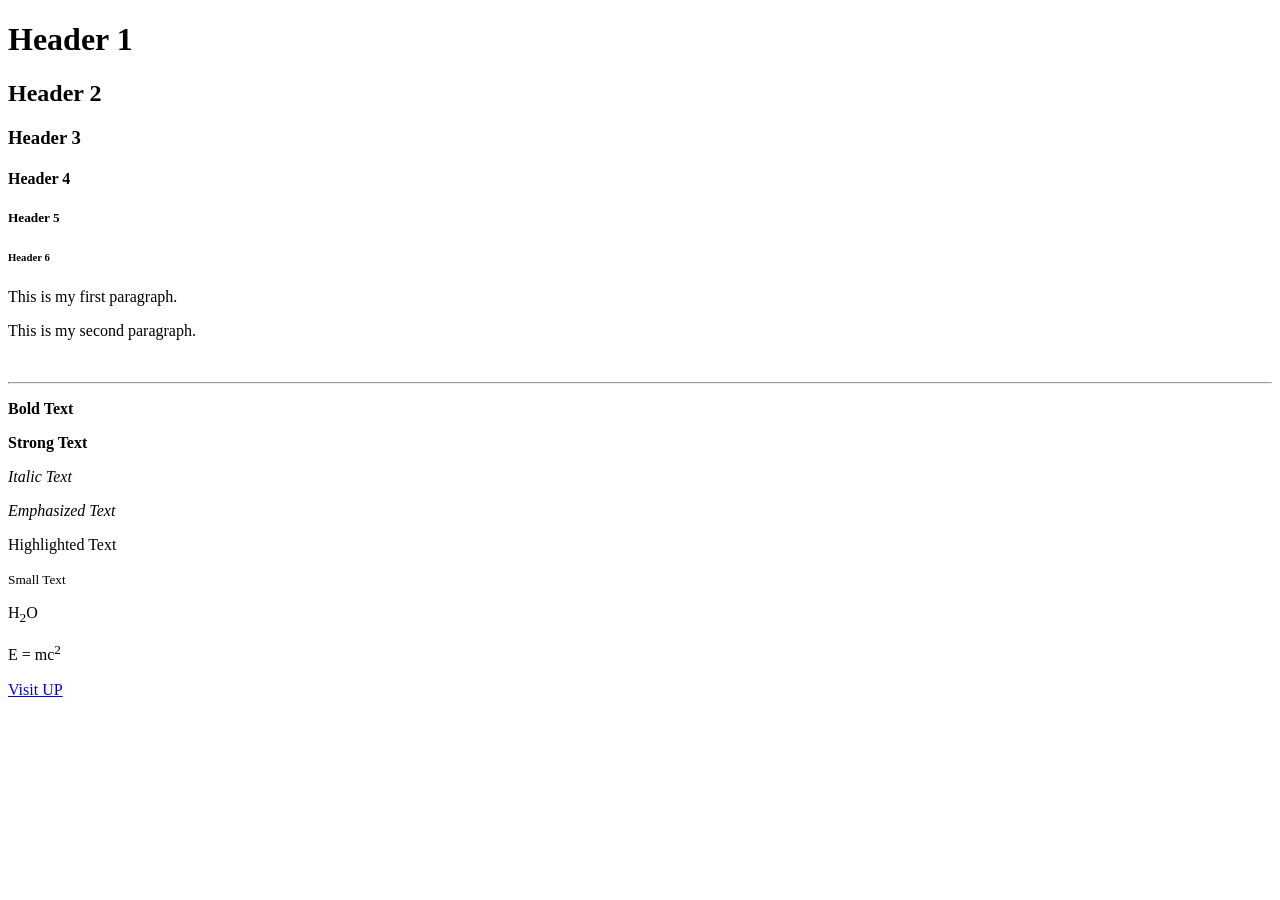
<file: index.html>
<!DOCTYPE html>
<html lang en>
    
<head>
    <title>HTML Exploration</title>

</head>

<body>
    <h1>Header 1</h1>
    <h2>Header 2</h2>
    <h3>Header 3</h3>
    <h4>Header 4</h4>
    <h5>Header 5</h5>
    <h6>Header 6</h6>

    <p>This is my first paragraph.</p>
    <p>This is my second paragraph.</p>
    
    <br>
    <hr>

    <p><b>Bold Text</b></p>
    <p><strong>Strong Text</strong></p>

    <p><i>Italic Text</i></p>
    <p><em>Emphasized Text</em></p>

    <p><highlight>Highlighted Text</highlight></p>
    <p><small>Small Text</small></p>
    
    <p>H<sub>2</sub>O</p>
    <p>E = mc<sup>2</sup></p>

    <a href="https://www.upmin.edu.ph/">Visit UP</a>

   




</body>


</html>
</file>
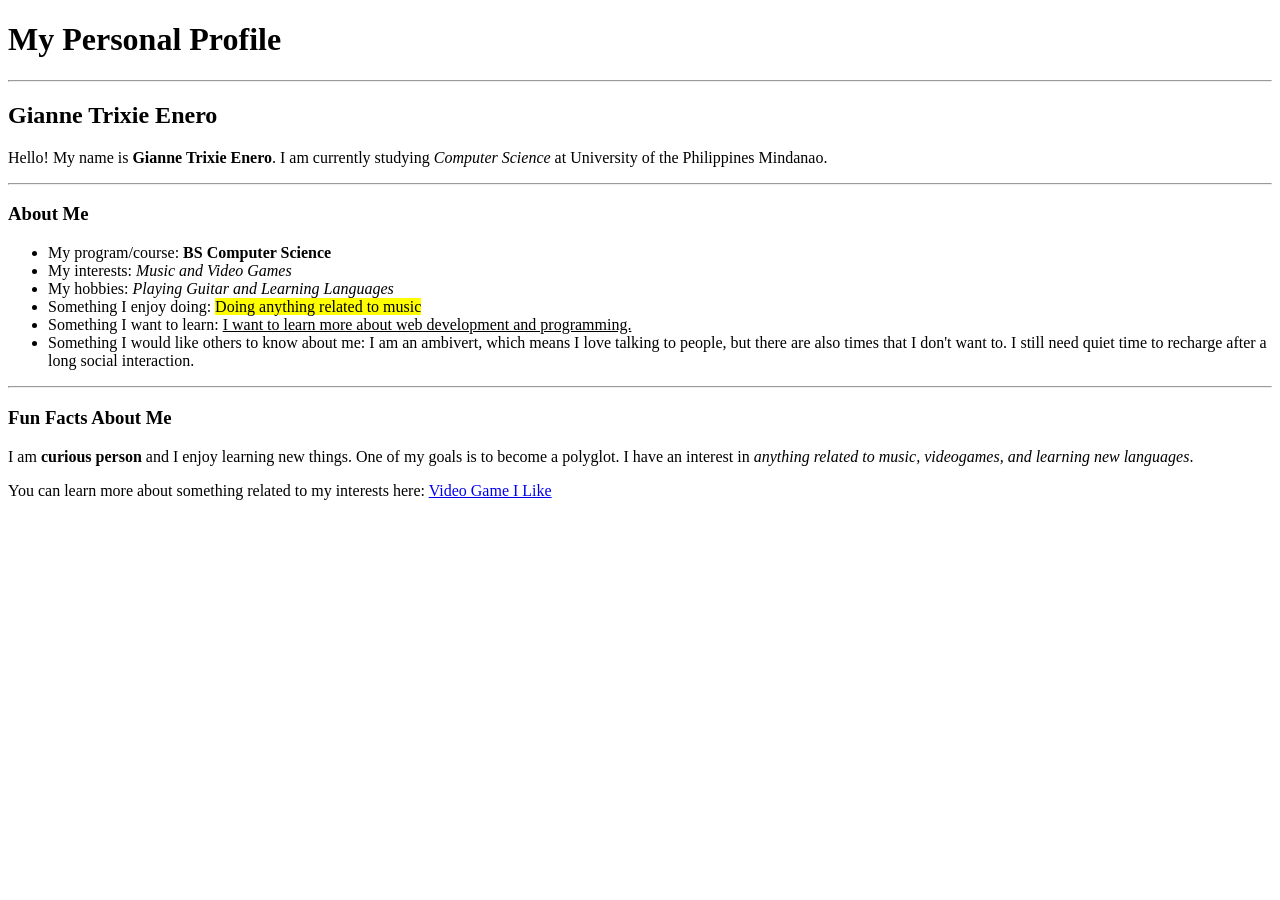
<file: profile.html>
<!DOCTYPE html>
<html>
<head>
    <title>Gianne Trixie Enero - My Personal Profile</title>
</head>

<body>

    <h1>My Personal Profile</h1>

    <hr>

    <h2>Gianne Trixie Enero</h2>

    <p>
        Hello! My name is <strong>Gianne Trixie Enero</strong>. I am currently studying
        <em>Computer Science</em> at University of the Philippines Mindanao.
    </p>
    
    <hr>

    <h3>About Me</h3>

    <ul>
        <li>My program/course: <strong>BS Computer Science</strong></li>
        <li>My interests: <em>Music and Video Games</em></li>
        <li>My hobbies: <em>Playing Guitar and Learning Languages</em></li>
        <li>Something I enjoy doing: <mark>Doing anything related to music</mark></li>
        <li>Something I want to learn: <u>I want to learn more about web development and programming.</u></li>
        <li>
            Something I would like others to know about me:
                I am an ambivert, which means I love talking to people, but there are also times that I don't want to. 
                I still need quiet time to recharge after a long social interaction.
        </li>
    </ul>

    <hr>

    <h3>Fun Facts About Me</h3>
    
    <p>
        I am <b>curious person</b> and I enjoy learning new things.
        One of my goals is to become a polyglot.
        I have an interest in <em>anything related to music, videogames, and learning new languages</em>.
    </p>

    <p>
        You can learn more about something related to my interests here:
        <a href="https://playvalorant.com/en-gb/" target="_blank">Video Game I Like</a>
    </p>

</body>
</html>
</file>
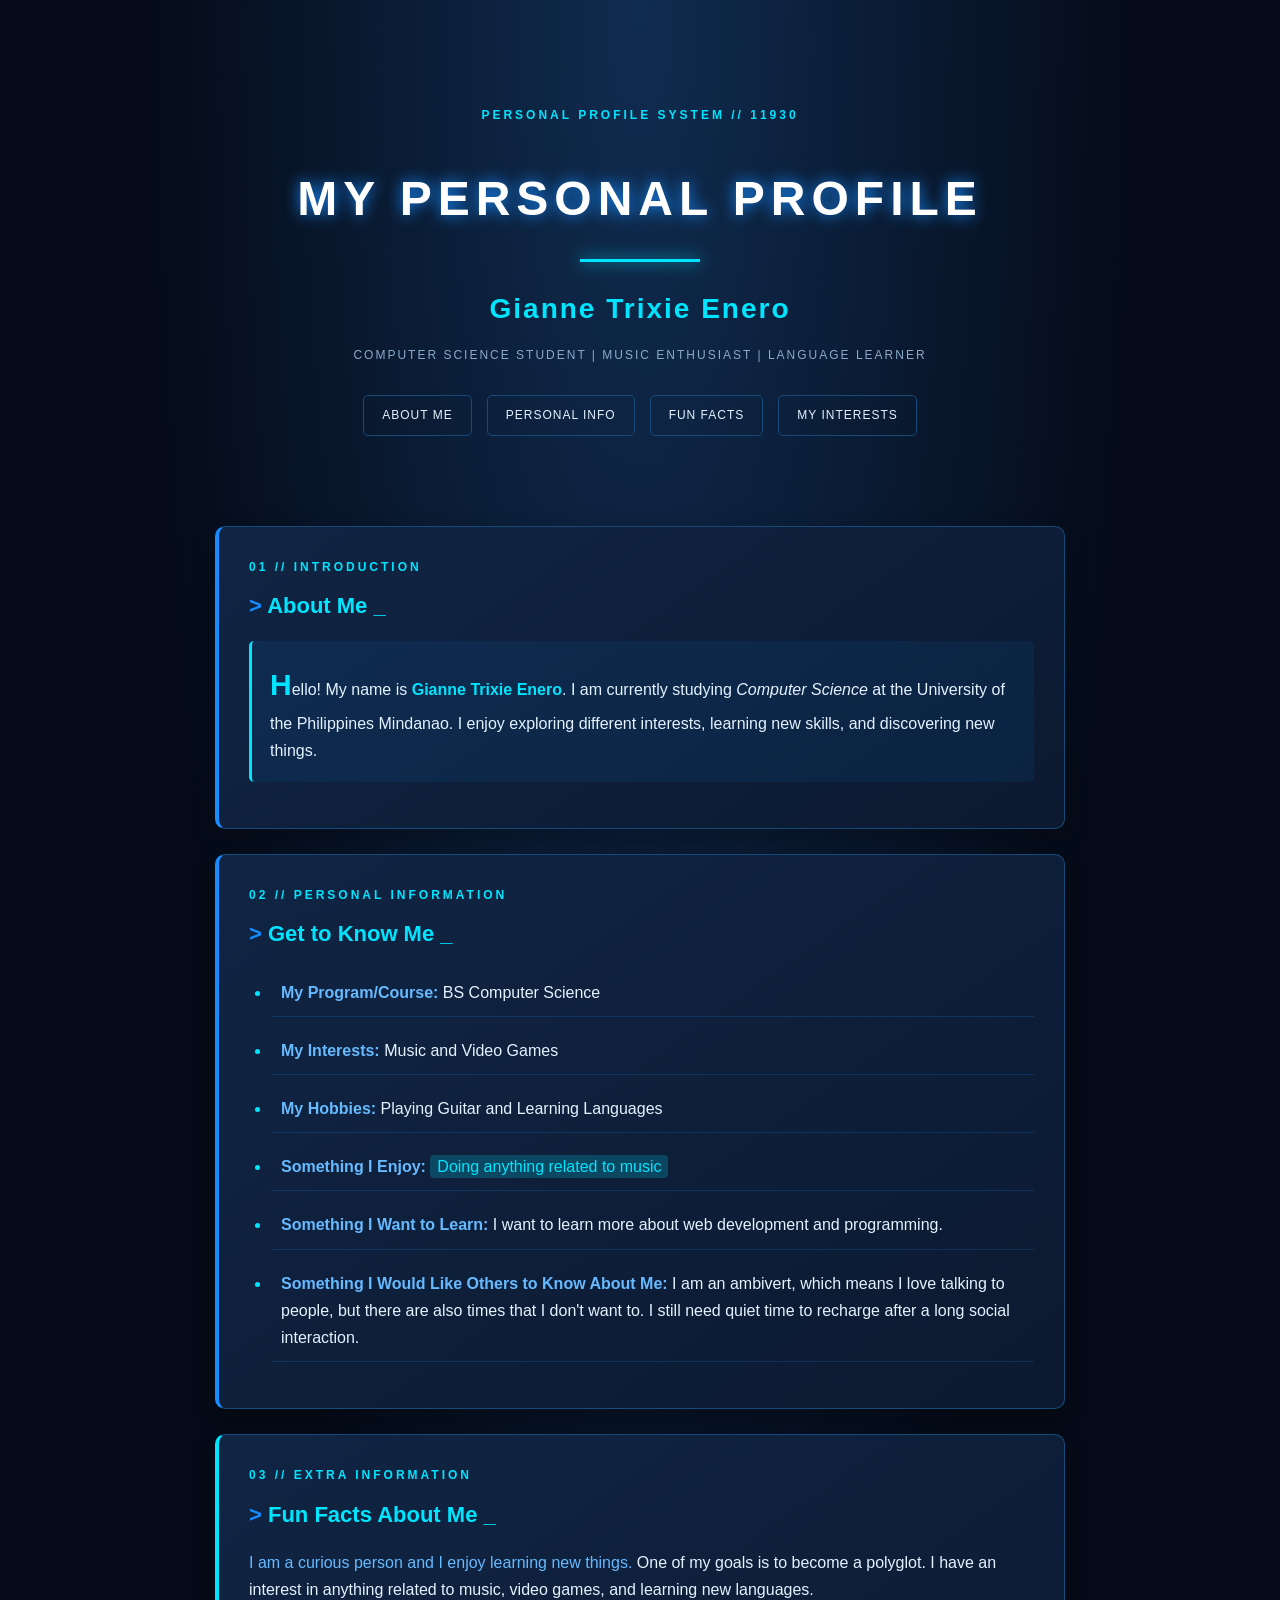
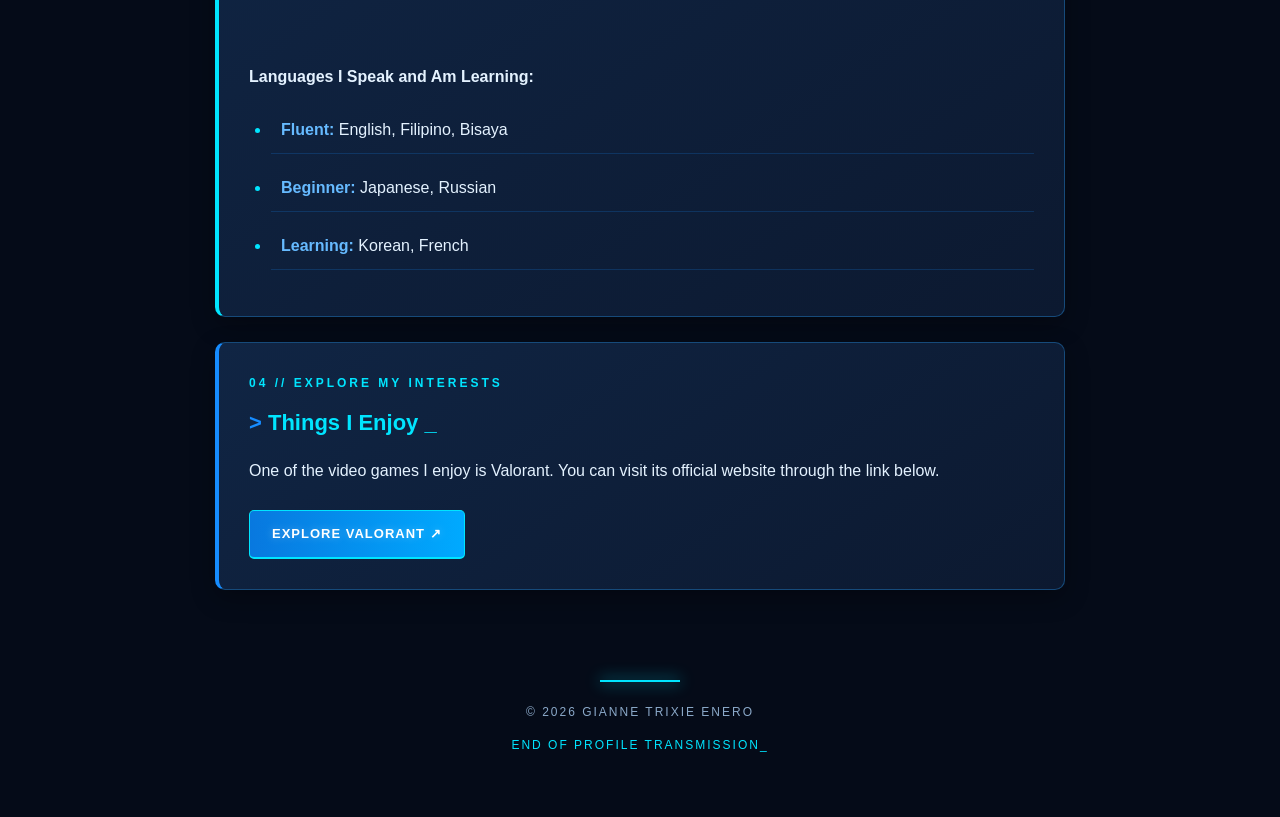
<file: Enero-CMSC-3-Lab-6/profile-styled.html>
<!DOCTYPE html>
<html lang="en">
<head>
    <meta charset="UTF-8">
    <meta name="viewport" content="width=device-width, initial-scale=1.0">
    <title>Gianne Trixie Enero | Personal Profile</title>

    <!-- External CSS -->
    <link rel="stylesheet" href="style.css">
    
    <!-- Internal CSS -->
    <style>
    ::selection {
        background-color: #00e5ff;
        color: #050b18;
    }
    </style>
</head>

<body>

    <header class="hero">
        <div class="system-label">PERSONAL PROFILE SYSTEM // 11930</div>

        <!-- Inline CSS -->
        <h1 style="letter-spacing: 6px;">MY PERSONAL PROFILE</h1>

        <div class="hero-line"></div>

        <h2>Gianne Trixie Enero</h2>

        <p class="subtitle">
            COMPUTER SCIENCE STUDENT | MUSIC ENTHUSIAST | LANGUAGE LEARNER
        </p>

        <nav>
            <a href="#about">ABOUT ME</a>
            <a href="#personal-info">PERSONAL INFO</a>
            <a href="#fun-facts">FUN FACTS</a>
            <a href="#interests">MY INTERESTS</a>
        </nav>
    </header>

    <main class="container">

        <section id="about" class="profile-card">
            <div class="section-label">01 // INTRODUCTION</div>

            <h3>About Me</h3>

            <p class="intro">
                Hello! My name is <strong>Gianne Trixie Enero</strong>.
                I am currently studying <em>Computer Science</em> at the
                University of the Philippines Mindanao.
                I enjoy exploring different interests, 
                learning new skills, and 
                discovering new things.
            </p>
        </section>

        <section id="personal-info" class="profile-card">
            <div class="section-label">02 // PERSONAL INFORMATION</div>

            <h3>Get to Know Me</h3>

            <ul class="info-list">
                <li>
                    <strong>My Program/Course:</strong>
                    BS Computer Science
                </li>

                <li>
                    <strong>My Interests:</strong>
                    Music and Video Games
                </li>

                <li>
                    <strong>My Hobbies:</strong>
                    Playing Guitar and Learning Languages
                </li>

                <li>
                    <strong>Something I Enjoy:</strong>
                    <mark>Doing anything related to music</mark>
                </li>

                <li>
                    <strong>Something I Want to Learn:</strong>
                    I want to learn more about web development
                    and programming.
                </li>

                <li>
                    <strong>Something I Would Like Others
                    to Know About Me:</strong>
                    I am an ambivert, which means I love
                    talking to people, but there are also
                    times that I don't want to. I still need
                    quiet time to recharge after a long
                    social interaction.
                </li>
            </ul>
        </section>

        <section id="fun-facts" class="profile-card">
            <div class="section-label">03 // EXTRA INFORMATION</div>

            <h3>Fun Facts About Me</h3>

            <p>
                <span class="first-sentence">
                    I am a curious person and I enjoy learning new things. 
                </span>
                One of my goals is to become a polyglot. 
                I have an interest in anything related to music, 
                video games, and learning new languages.
            </p>

            <br>

            <p><strong>Languages I Speak and Am Learning:</strong></p>

            <ul class="info-list">
                <li><strong>Fluent:</strong> English, Filipino, Bisaya</li>
                <li><strong>Beginner:</strong> Japanese, Russian</li>
                <li><strong>Learning:</strong> Korean, French</li>
            </ul>

        </section>

        <section id="interests" class="profile-card interest-card">
            <div class="section-label">04 // EXPLORE MY INTERESTS</div>

            <h3>Things I Enjoy</h3>

            <p>
                One of the video games I enjoy is Valorant.
                You can visit its official website through
                the link below.
            </p>

            <!-- Ultimate Fav Game -->
            <a class="game-link"
               href="https://playvalorant.com/en-gb/"
               target="_blank"
               rel="noopener noreferrer">
                EXPLORE VALORANT
                <span> ↗</span>
            </a>
        </section>

    </main>

    <footer>
        <div class="footer-line"></div>

        <!-- Sheesh -->
        <p>© 2026 GIANNE TRIXIE ENERO</p>
        <p class="footer-subtitle">
            END OF PROFILE TRANSMISSION_
        </p>
    </footer>

</body>
</html>
</file>
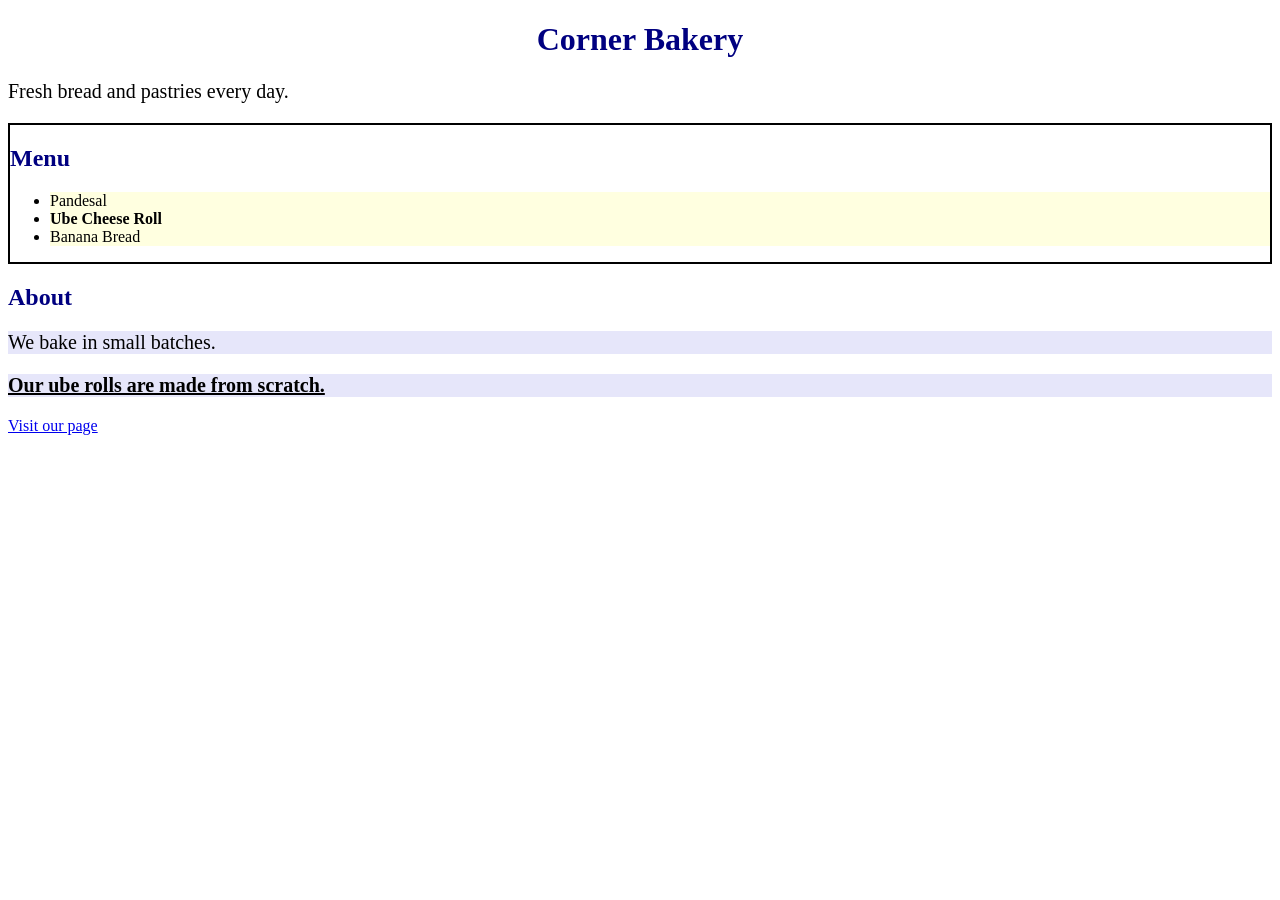
<file: Enero-CMSC-3-Lab-6/selectors.html>
<!DOCTYPE html>
<html lang="en">
<head>
    <meta charset="UTF-8">
    <title>CSS Selectors Practice</title>
    <style>
        p {
            font-size: 20px;
        }

        .item {
            background-color: lightyellow;
        }

        .special {
            font-weight: bold;
        }

        #title {
            text-align: center;
        }

        #menu {
            border: 2px solid black;
        }

        h1, h2 {
            color: navy;
        }

        #about p {
            background-color: lavender;
        }

        p.special {
            text-decoration: underline;
        }

        a:hover {
            color: red;
        }

        .item:hover {
            background-color: orange;
        }
    </style>
</head>
<body>
    <h1 id="title">Corner Bakery</h1>
    <p class="tagline">Fresh bread and pastries every day.</p>
    <div id="menu">
        <h2>Menu</h2>
        <ul>
            <li class="item">Pandesal</li>
            <li class="item special">Ube Cheese Roll</li>
            <li class="item">Banana Bread</li>
        </ul>
    </div>

    <div id="about">
        <h2>About</h2>
        <p>We bake in small batches.</p>
        <p id="note" class="special">Our ube rolls are made from scratch.</p>
        <a href="https://example.com">Visit our page</a>
    </div>
</body>
</html>
</file>
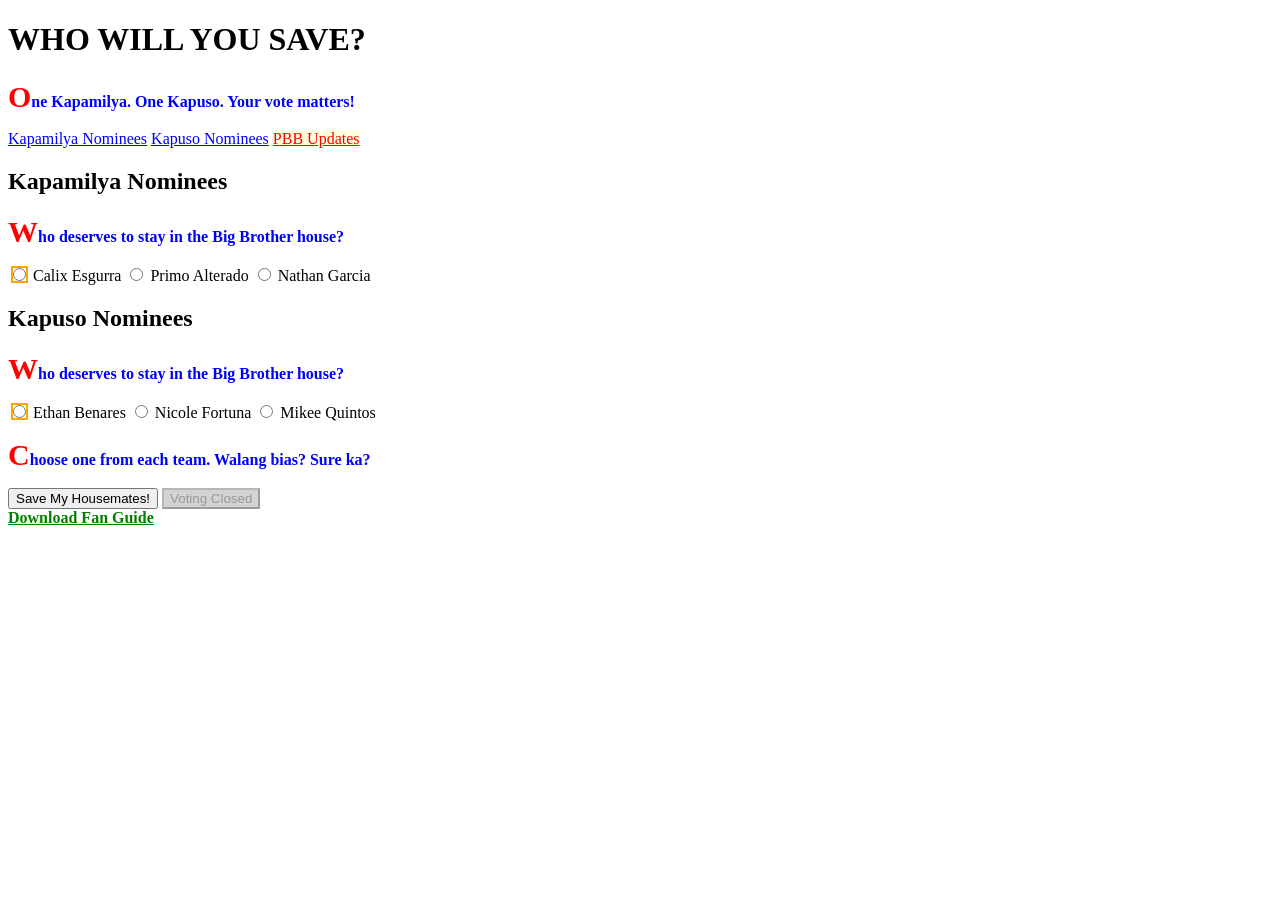
<file: Enero_CMSC-3-Lab-7/pbb.html>
<!DOCTYPE html>
<html>
<head>
    <title>PBB Collab 3.0</title>
    <style>

    /* A. Link and Button Pseudo-classes */
    a:link {
        color: blue;
    }
    a:visited {
        color: purple;
    }
    a:hover {
        color: red;
    }
    a:active {
        color: orange;
    }

    button:hover {
        background-color: lightblue;
    }
    button:focus {
        outline: 2px solid blue;
    }
    button:disabled {
        background-color: lightgray;
    }


    /* Input Pseudo-classes */
    input:checked {
        accent-color: green;
    }
    input:required {
        outline: 2px solid orange;
    }
    input:valid {
        accent-color: green;
    }
    input:invalid {
        accent-color: red;
    }

    /* C. Location Pseudo-class */
    section:target { 
        background-color: lightyellow; 
        border: 2px solid orange;
    }


    /* D. Pseudo-elements */
    p::first-line {
        color: blue;
        font-weight: bold;
    }
    p::first-letter {
        font-size: 30px;
        color: red;
    }
    ::selection {
        background-color: yellow;
        color: black;
    }

    /* E. Attribute Selectors */
    a[download] {
        color: green;
    }
    input[type="radio"] {
        cursor: pointer;
    }
    a[href^="https"] {
        background-color: lightyellow;
    }
    a[href$=".pdf"] {
        font-weight: bold;
    }
    a[href*="gmanetwork"] {
        color: red;
    }
    </style>
</head>
<body>
    <h1>WHO WILL YOU SAVE?</h1>
    <p>One Kapamilya. One Kapuso. Your vote matters!</p>
   
    <nav>
        <a href="#kapamilya">Kapamilya Nominees</a>
        <a href="#kapuso">Kapuso Nominees</a>
        <a href="https://www.gmanetwork.com">PBB Updates</a>
    </nav>

    <form>
        <section id="kapamilya">
            <h2>Kapamilya Nominees</h2>
            <p>Who deserves to stay in the Big Brother house?</p>
            <input type="radio" name="kapamilya" required>
            Calix Esgurra
            <input type="radio" name="kapamilya">
            Primo Alterado
            <input type="radio" name="kapamilya">
            Nathan Garcia
        </section>
        <section id="kapuso">
            <h2>Kapuso Nominees</h2>
            <p>Who deserves to stay in the Big Brother house?</p>
            <input type="radio" name="kapuso" required>
            Ethan Benares
            <input type="radio" name="kapuso">
            Nicole Fortuna
            <input type="radio" name="kapuso">
            Mikee Quintos
        </section>
        <p>Choose one from each team. Walang bias? Sure ka?</p>
        <button type="submit">Save My Housemates!</button>
        <button type="button" disabled>Voting Closed</button>
    </form>
    <a href="pbb-guide.pdf" download>Download Fan Guide</a>
</body>
</html>
</file>
<file: Enero-CMSC-3-Lab-6/style.css>
/* ========================
   Updated External CSS :>
   ======================== */

/* Color Palette */
:root {
    --background: #050b18;
    --card: #0c1930;
    --card-light: #102544;
    --blue: #168cff;
    --cyan: #00e5ff;
    --text: #e4f2ff;
    --muted: #8ba9c9;
    --border: #164a7a;
}

/* General Styling */
* {
    box-sizing: border-box;
    scroll-behavior: smooth;
}

body {
    font-family: "Segoe UI", Arial, sans-serif;
    background:
        radial-gradient(ellipse at top, #102c50, transparent 55%),
        var(--background);
    color: var(--text);
    margin: 0;
    padding: 30px 20px;
    line-height: 1.7;
}

/* Hero Section */
.hero {
    text-align: center;
    max-width: 950px;
    margin: 30px auto 45px;
    padding: 45px 20px;
}

.system-label,
.section-label {
    color: var(--cyan);
    font-size: 12px;
    font-weight: bold;
    letter-spacing: 3px;
}

h1 {
    color: white;
    font-size: clamp(30px, 5vw, 48px);
    letter-spacing: 4px;
    text-shadow: 0 0 15px var(--blue);
    margin-bottom: 10px;
}

.hero-line,
.footer-line {
    width: 120px;
    height: 3px;
    background: var(--cyan);
    margin: 20px auto;
    box-shadow: 0 0 15px var(--cyan);
}

.hero h2 {
    color: var(--cyan);
    font-size: 28px;
    letter-spacing: 2px;
    margin-bottom: 5px;
}

.subtitle {
    color: var(--muted);
    font-size: 12px;
    letter-spacing: 2px;
}

/* Navigation */
nav {
    display: flex;
    justify-content: center;
    flex-wrap: wrap;
    gap: 15px;
    margin-top: 30px;
}

nav a {
    color: var(--text);
    text-decoration: none;
    border: 1px solid var(--border);
    padding: 9px 18px;
    border-radius: 5px;
    font-size: 12px;
    letter-spacing: 1px;
    transition: 0.3s;
}

nav a:hover {
    background: var(--blue);
    border-color: var(--cyan);
    color: white;
    box-shadow: 0 0 15px var(--blue);
    transform: translateY(-3px);
}

/* Main Content */
.container {
    max-width: 850px;
    margin: auto;
}

/* Profile Cards */
.profile-card {
    background: linear-gradient(
        145deg,
        var(--card-light),
        var(--card)
    );

    border: 1px solid var(--border);
    border-left: 4px solid var(--blue);
    border-radius: 10px;

    padding: 30px;
    margin-bottom: 25px;

    box-shadow: 0 8px 25px rgba(0, 0, 0, 0.3);

    transition: 0.3s;
}

.profile-card:hover {
    border-left-color: var(--cyan);
    box-shadow: 0 0 20px rgba(0, 145, 255, 0.2);
    transform: translateY(-3px);
}

/* Headings */
h3 {
    color: var(--cyan);
    font-size: 22px;
    margin-top: 10px;
    margin-bottom: 15px;
}

/* Paragraphs */
p {
    font-size: 16px;
    color: var(--text);
}

/* Intro Paragraph */
.intro {
    background: rgba(0, 145, 255, 0.08);
    border-left: 3px solid var(--cyan);
    padding: 18px;
    border-radius: 5px;
}

.intro strong {
    color: var(--cyan);
}

/* Information List */
.info-list {
    padding-left: 22px;
}

.info-list li {
    padding: 10px;
    margin-bottom: 10px;
    border-bottom: 1px solid rgba(22, 140, 255, 0.2);
}

.info-list li::marker {
    color: var(--cyan);
}

.info-list strong {
    color: #66baff;
}

/* Highlighted Text */
mark {
    background: rgba(0, 229, 255, 0.2);
    color: var(--cyan);
    padding: 3px 7px;
    border-radius: 4px;
}

/* Fun Facts */
#fun-facts {
    border-left-color: var(--cyan);
}

.first-sentence {
    color: #66baff;
}

/* Target Pseudo-class */
.profile-card:target {
    border-color: var(--cyan);
    box-shadow: 0 0 22px rgba(0, 229, 255, 0.35);
    scroll-margin-top: 40px;
}

/* Game Link */
.game-link {
    display: inline-block;
    background: linear-gradient(90deg, #0878df, #00aaff);
    color: white;
    text-decoration: none;

    padding: 12px 22px;
    margin-top: 10px;

    border: 1px solid var(--cyan);
    border-radius: 5px;

    font-size: 13px;
    font-weight: bold;
    letter-spacing: 1px;

    transition: 0.3s;
}

.game-link:hover {
    background: var(--cyan);
    color: var(--background);
    box-shadow: 0 0 20px var(--cyan);
}

.game-link:active {
    transform: scale(0.96);
}

/* Focus Pseudo-class */
a:focus-visible {
    outline: 2px solid var(--cyan);
    outline-offset: 5px;
}

/* Attribute Selectors */
a[href^="https://"] {
    text-decoration: none;
}

a[target="_blank"] {
    border-style: solid;
}

a[href*="valorant"] {
    text-shadow: 0 0 8px rgba(255, 255, 255, 0.3);
}

a[href$="en-gb/"] {
    border-bottom: 2px solid var(--cyan);
}

/* Pseudo-elements */
h3::before {
    content: "> ";
    color: var(--blue);
}

h3::after {
    content: " _";
    color: var(--cyan);
}

.intro::first-letter {
    color: var(--cyan);
    font-size: 30px;
    font-weight: bold;
}

/* Text Selection */
::selection {
    background: var(--cyan);
    color: var(--background);
}

/* Footer */
footer {
    text-align: center;
    margin-top: 50px;
    padding: 20px;
}

footer p {
    color: var(--muted);
    font-size: 12px;
    letter-spacing: 2px;
}

.footer-line {
    width: 80px;
    height: 2px;
}

.footer-subtitle {
    color: var(--cyan);
}

/* Responsive Design */
@media (max-width: 600px) {
    body {
        padding: 15px;
    }

    .hero {
        padding: 25px 10px;
    }

    .profile-card {
        padding: 20px;
    }

    nav {
        gap: 8px;
    }

    nav a {
        padding: 8px 12px;
        font-size: 11px;
    }

    .subtitle {
        line-height: 2;
    }
}

/* Sheesh */
</file>
